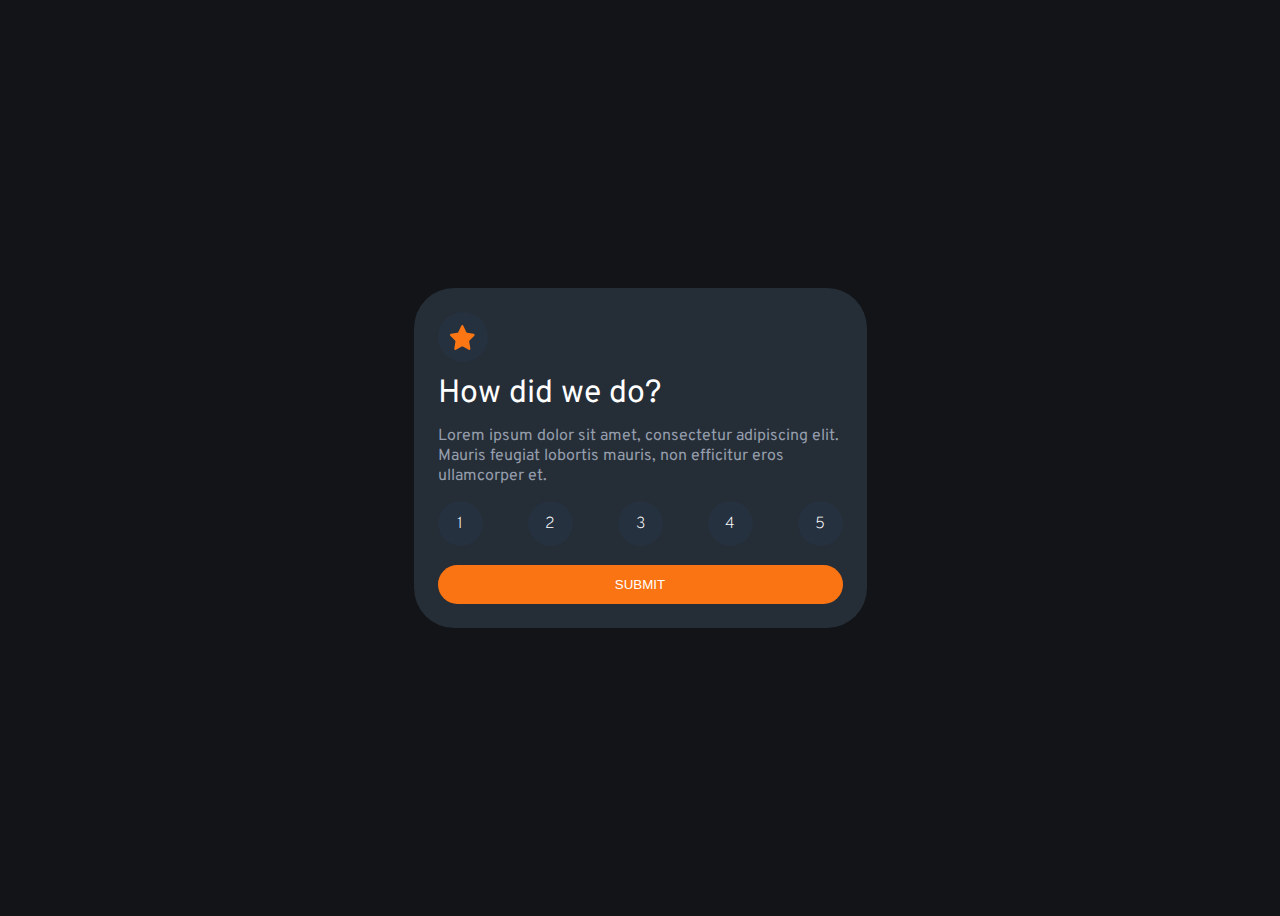
<file: index.html>
<!DOCTYPE html>
<html lang="en">
<head>
    <meta charset="UTF-8">
    <meta name="viewport" content="width=device-width, initial-scale=1.0">
    <title>Puntuación </title>
    <link rel="preconnect" href="https://fonts.googleapis.com">
<link rel="preconnect" href="https://fonts.gstatic.com" crossorigin>
<link href="https://fonts.googleapis.com/css2?family=Overpass:ital,wght@0,100..900;1,100..900&display=swap" rel="stylesheet">
<link rel="stylesheet" href="styles/style.css">
</head>
<body>
    <main class = contenedor>
            <div class = 'circulo'>
                <img class="icono_star" src="recursos/icon-star.svg" alt="">
            </div>
            <div class = 'ayuda'>
                <p>How did  we do?</p>
            </div>
            <div class="descripcion">
                <p>Lorem ipsum dolor sit amet, consectetur adipiscing elit. Mauris feugiat lobortis mauris, non efficitur eros ullamcorper et. </p>
            </div>
            <div class="calificaciones">
                <div class = 'valor' >1</div>
                <div class = 'valor'>2</div>
                <div class = 'valor'>3</div>
                <div class = 'valor'>4</div>
                <div class = 'valor'>5</div>
            </div>
            <a class = 'enlace' href="thank-you-state.html"><button>Submit</button></a>

        

    </main>
<script src="script.js"></script>
</body>
</html>
</file>
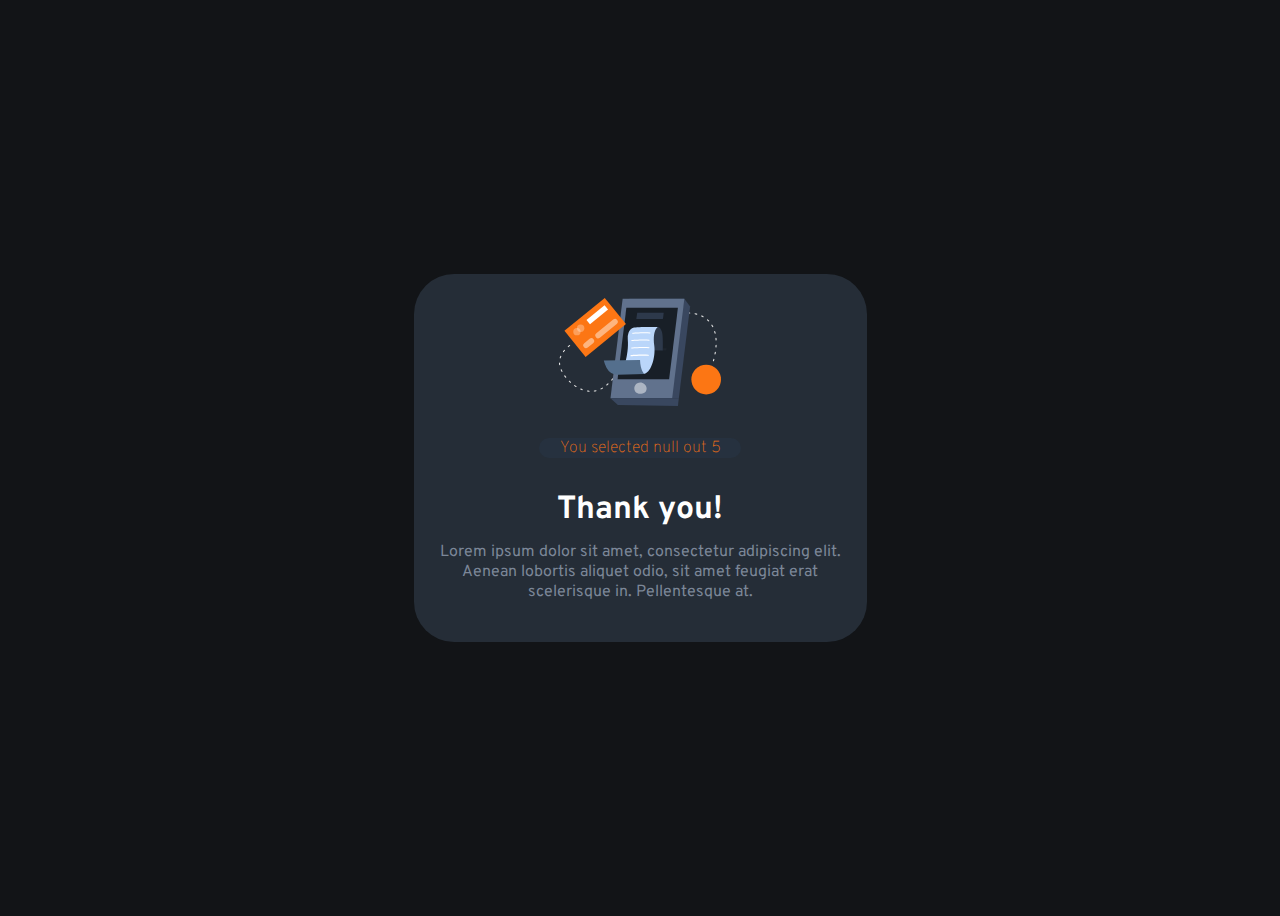
<file: thank-you-state.html>
<!DOCTYPE html>
<html lang="en">
<head>
    <meta charset="UTF-8">
    <meta name="viewport" content="width=device-width, initial-scale=1.0">
    <title>Document</title>
    <link rel="preconnect" href="https://fonts.gstatic.com" crossorigin>
<link href="https://fonts.googleapis.com/css2?family=Overpass:ital,wght@0,100..900;1,100..900&display=swap" rel="stylesheet">
<link rel="stylesheet" href="styles/style.css">

</head>
<body>
    <main class="contenedor">
        <div class="imagen_container">
            <img  class = 'thankYou'src="recursos/illustration-thank-you.svg" alt="">
        </div>
        <div class="puntuacion">
             <span id = "resultadoIndex"></span> 
        </div>
        <div class="thakYou">
            <p>Thank you!</p>
        </div>
        <p class = "loreIpsum">
            Lorem ipsum dolor sit amet, consectetur adipiscing elit. Aenean lobortis aliquet odio, sit amet feugiat erat scelerisque in. Pellentesque at. 
        </p>

    </main> 
    
    <script src="scripPag2.js"></script>


</body>
</html>
</file>
<file: styles/style.css>
:root{
    --naranja: hsl(25, 97%, 53%);
    --blanco:  hsl(0, 0%, 100%);
    --grisClaro: hsl(217, 12%, 63%);
    --grisMedio: hsl(216, 12%, 54%);
    --azulOscuro:hsl(216, 12%, 8%);
    --azulMarino: hsl(213, 19%, 18%);
    --letraPrincipal:  "Overpass", sans-serif;
}
body{
      background-color: var(--azulOscuro);
        min-height:100vh;
        display:flex;
        align-items: center;
        justify-content:center;
        font-family: var(--letraPrincipal);
}
.contenedor{
    width: 45vh;
    height: auto;
    background-color: var(--azulMarino);
    padding: 1.5rem;
    border-radius: 40px;
}
@media screen and (max-width:400px){
    .contenedor{
       width: 75%;
       height: auto;
       margin: auto;
    }
}
    

.circulo{
    width: 50px;
    height:50px ;
    border-radius: 50vh;
    background-color:#26313F;
    display: flex;
    justify-content: center;
    align-items: center;
}
.icono_star{
display: flex;
width: 25px;
height: 25px;
}
.ayuda{
    color: var(--blanco); 
    margin: -20px auto;
}
.ayuda p{
    font-weight: 400;
    font-size: xx-large;
}
.descripcion{
    color: var(--grisClaro);
}
.calificaciones{
    display: flex;
    flex-direction: row;
    color: var(--blanco);
    gap: 1rem;
    margin-top: -20px;
    justify-content: space-between;
}

.valor{
    display: flex;
    justify-content: space-around;
    align-items: center;
    flex-direction: row;
    width: 45px;
    height: 45px;
    border-radius: 50%;
    background-color:#26313F;
    margin: 1.2rem 0;
    font-weight: 200;
}
.valor:hover{
    background-color: var(--naranja);
    font-weight: 700;

}
.cambiarColor{
    background-color: var(--grisClaro);
    font-weight: 700;

}

.boton{
    width: 95%;
    height: 2.5rem;
    display: flex;
    justify-content: center;
    align-items: center;
    margin: auto;
    background-color:var(--naranja) ;
    border: 0px;
    border-radius: 20px;
    text-transform: uppercase;
    cursor: pointer;
    
    
}
.enlace{

    display: flex;
    justify-content: center;
    align-items: center;
    border: none;
    text-decoration: none;
    
}
button{
    width: 100%;
    height: 2.4rem;
    border-radius: 20px;
    background-color: var(--naranja);
    border: none;
    text-decoration: none;
    color: var(--blanco);
    text-transform: uppercase;
}
.imagen_container{
    display: flex;
    justify-content: center;
    align-items: center;
}
.puntuacion{
    background-color: #26313F;
    color: var(--naranja);
    border-radius: 20px;
    width: fit-content;
    margin: auto;
    margin-top:2rem ;

}
#resultadoIndex{
    font-weight: lighter;
    padding: 1.3rem;
}
.thakYou{
    color: var(--blanco);
    text-align: center;
    font-size: xx-large;
  font-weight: bolder;
}
.loreIpsum{
    text-align: center;
    margin-top: -20px;
    color: var(--grisMedio);
}
</file>
